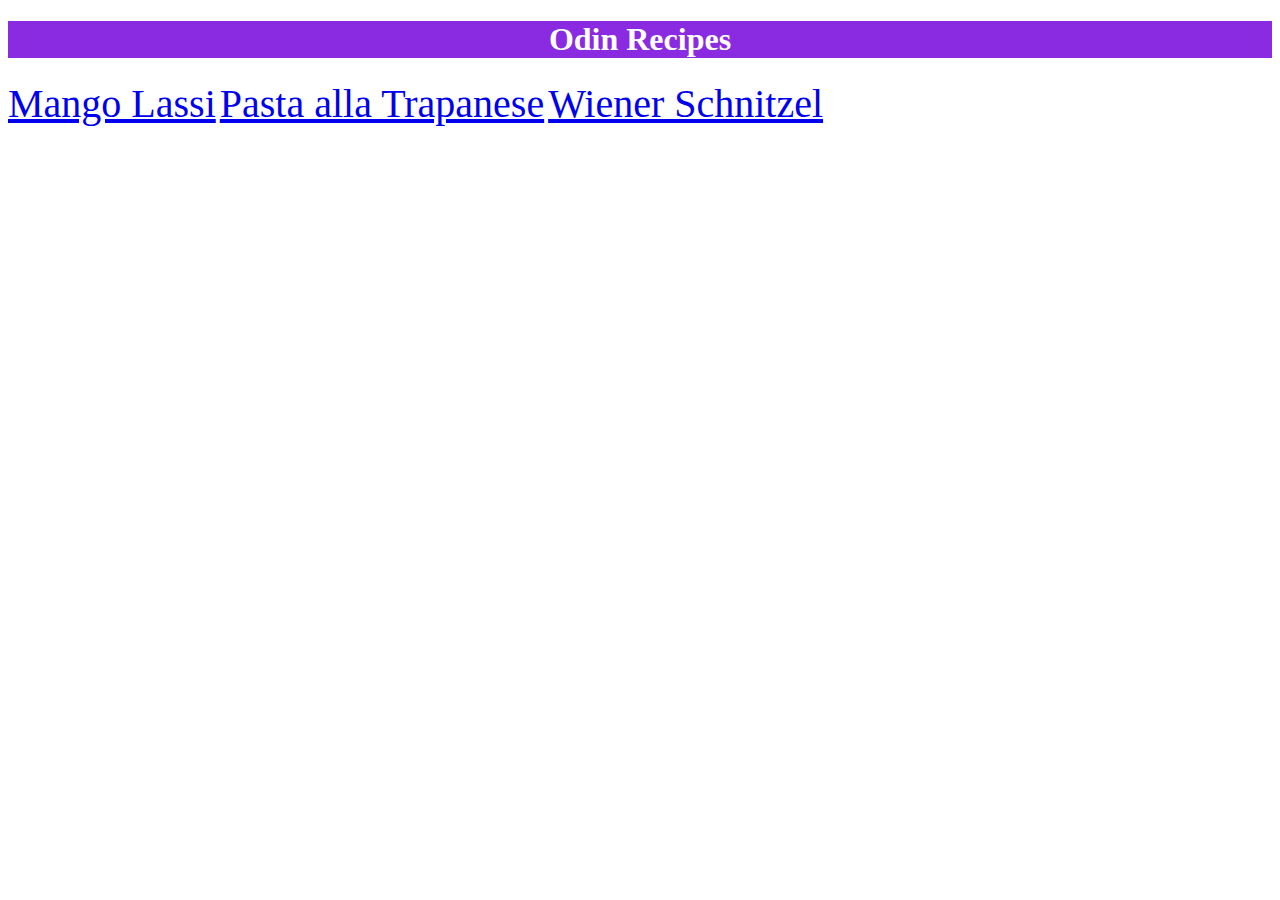
<file: index.html>
<!DOCTYPE html>
<html lang="en">
<head>
    <meta charset="UTF-8">
    <meta name="viewport" content="width=device-width, initial-scale=1.0">
    <title>Document</title>
    <link rel="stylesheet" href="style.css" />
</head>
<body>
    <h1> Odin Recipes</h1>

<a href = "recipes/mango-lassi.html"> Mango Lassi</a>
<a href = "recipes/Pasta-alla-Trapanese.html"> Pasta alla Trapanese</a>
<a href = "recipes/wiener-schnitzel.html"> Wiener Schnitzel</a>

</body>
</html>
</file>
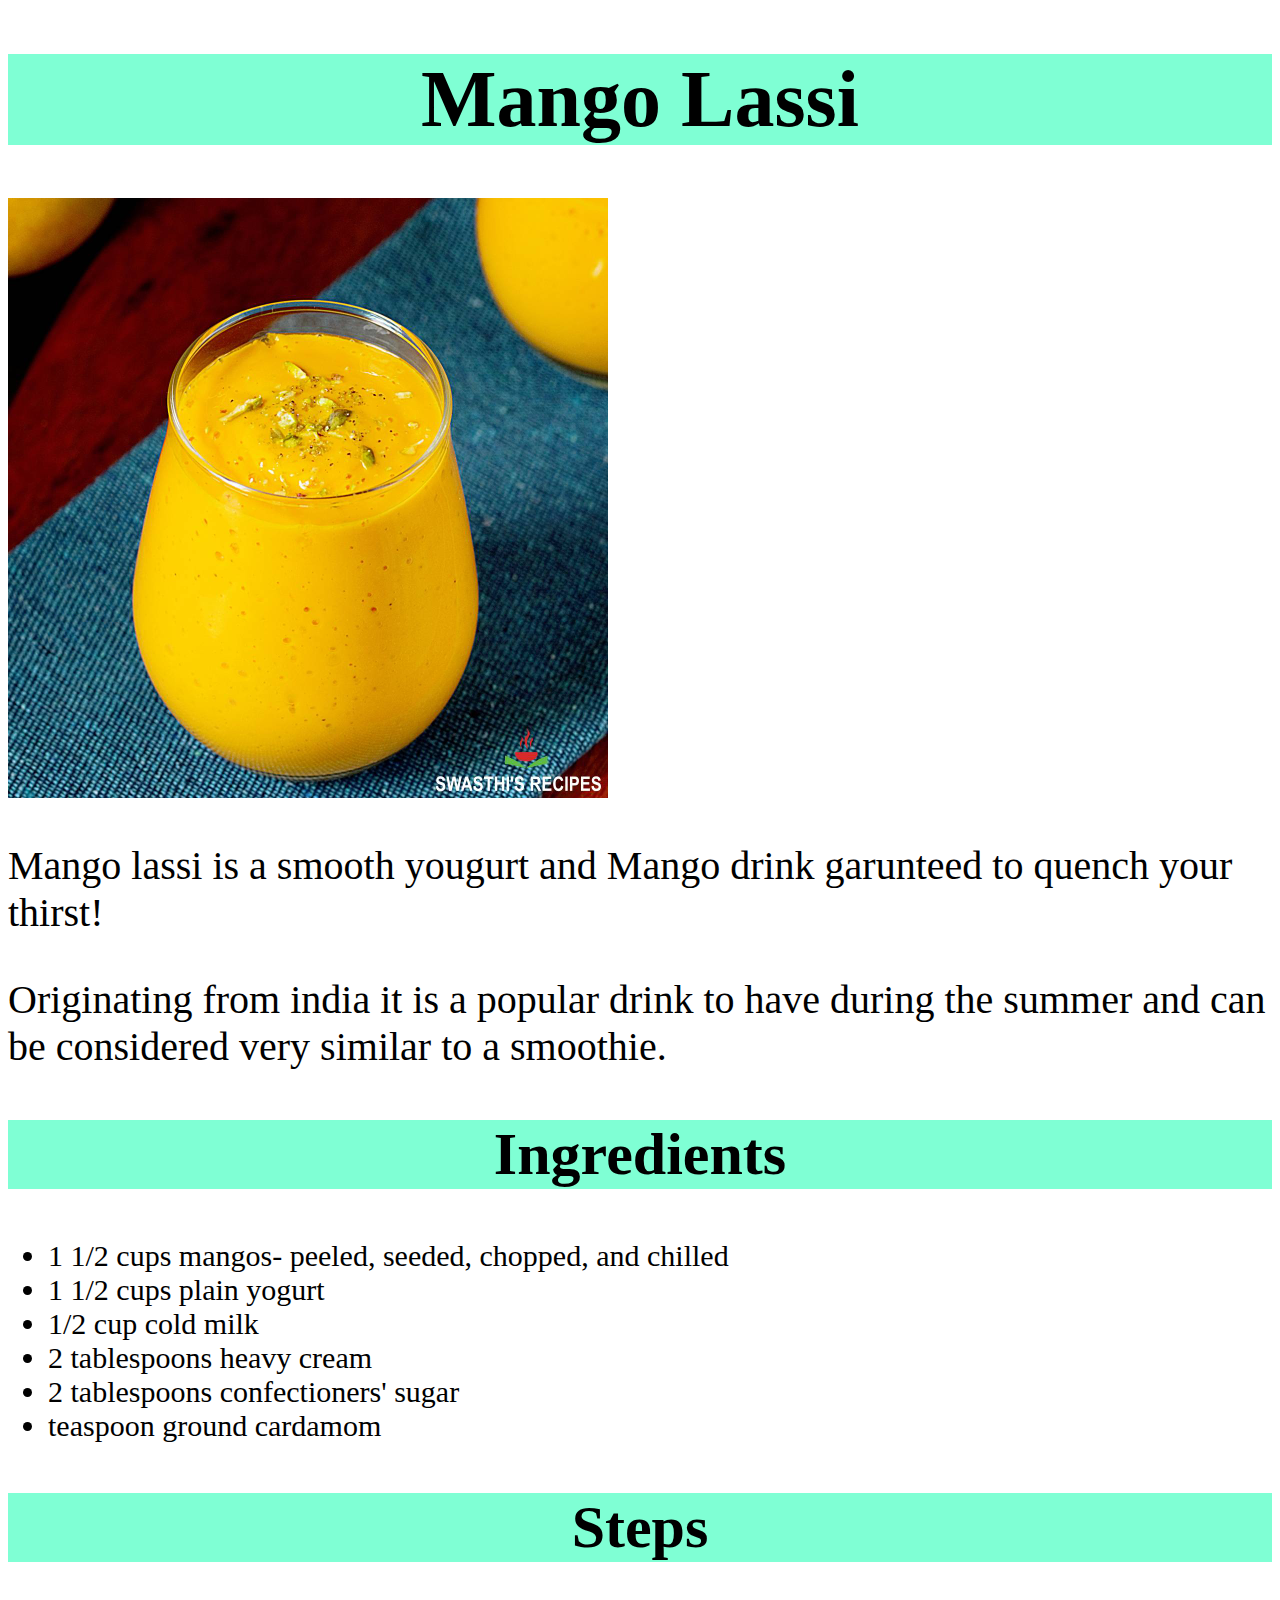
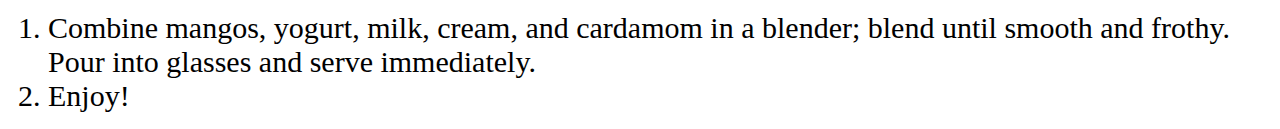
<file: recipes/mango-lassi.html>
<!DOCTYPE html>
<html lang="en">
<head>
    <meta charset="UTF-8">
    <meta name="viewport" content="width=device-width, initial-scale=1.0">
    <title>Document</title>
    <link rel="stylesheet" href="recipes-styles.css" />

</head>
<body>
    <h1> Mango Lassi</h1>

<img src="../images/mango-lassi-recipe.jpg" alt= "A picture of Mango Lassi">

<p> Mango lassi is a smooth yougurt and Mango drink garunteed to quench your thirst! </p>
<p> Originating from india it is a popular drink to have during the summer and can be considered very similar to a smoothie.</p>

<h2> Ingredients</h2>
<ul>
<li> 1 1/2 cups mangos- peeled, seeded, chopped, and chilled</li>
<li> 1 1/2 cups plain yogurt</li>
<li> 1/2 cup cold milk</li>
<li> 2 tablespoons heavy cream</li>
<li> 2 tablespoons confectioners' sugar</li>
<li> teaspoon ground cardamom</li>

</ul>

<h2> Steps</h2>
<ol>
<li> Combine mangos, yogurt, milk, cream, and cardamom in a blender; blend until smooth and frothy. Pour into glasses and serve immediately.</li>
<li>Enjoy!</li>

</ol>
</body>
</html>
</file>
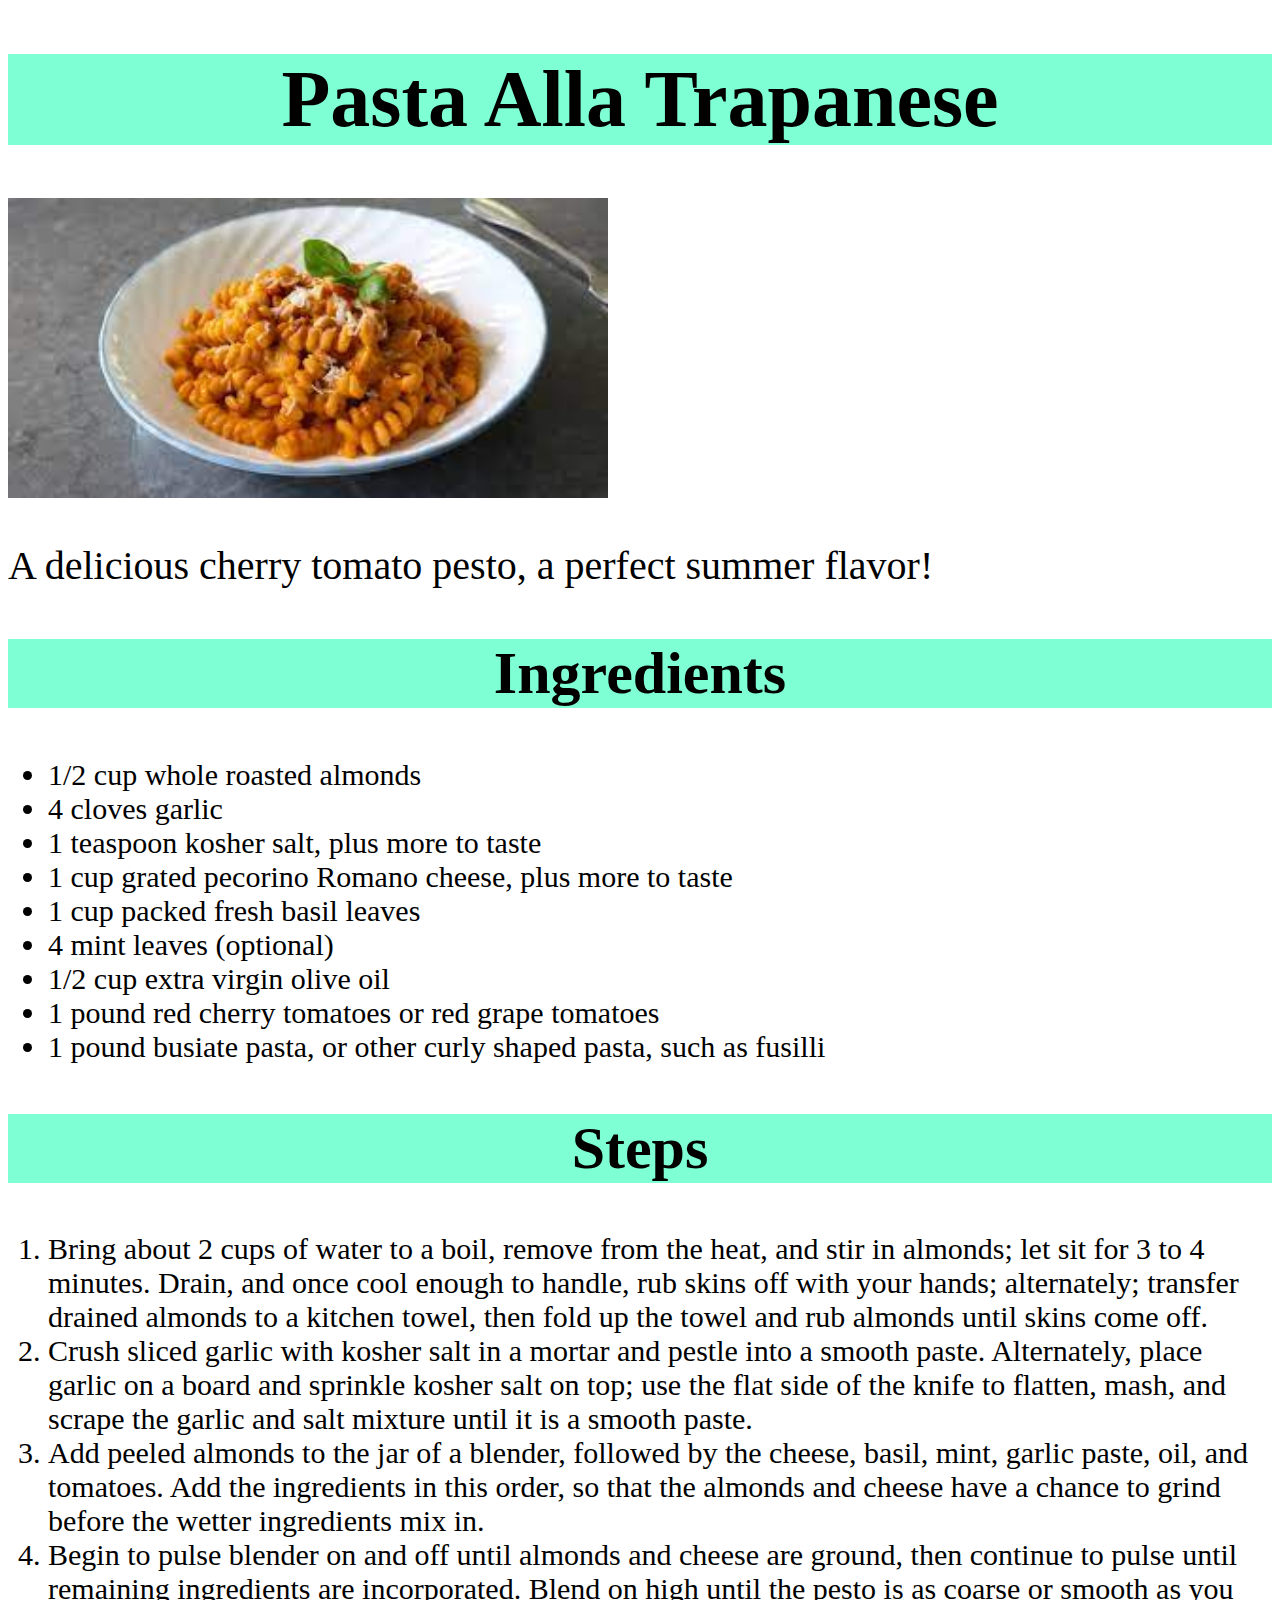
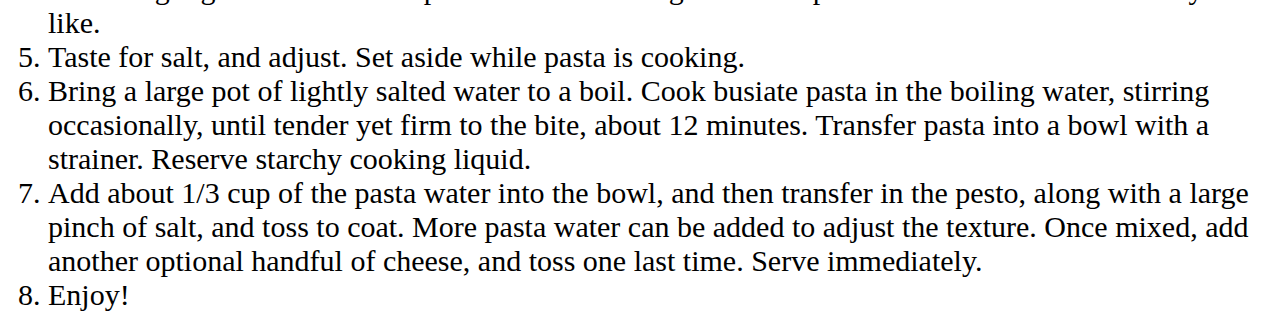
<file: recipes/Pasta-alla-Trapanese.html>
<!DOCTYPE html>
<html lang="en">
<head>
    <meta charset="UTF-8">
    <meta name="viewport" content="width=device-width, initial-scale=1.0">
    <title>Document</title>
    <link rel="stylesheet" href="recipes-styles.css" />

</head>
<body>
<h1> Pasta Alla Trapanese</h1>

<image src = "../images/pasta-alla-trapanese.jpeg" alt="Image of pasta covered in red sauce with a basil leaf">

  <p> A delicious cherry tomato pesto, a perfect summer flavor! </p>  

  <h2>Ingredients</h2>
  <ul>
<li> 1/2 cup whole roasted almonds</li>
<li>4 cloves garlic</li>
<li>1 teaspoon kosher salt, plus more to taste</li>
<li> 1 cup grated pecorino Romano cheese, plus more to taste</li> 
<li> 1 cup packed fresh basil leaves</li>
<li> 4 mint leaves (optional)</li>
<li> 1/2 cup extra virgin olive oil</li>
<li> 1 pound red cherry tomatoes or red grape tomatoes</li>
<li> 1 pound busiate pasta, or other curly shaped pasta, such as fusilli</li>


  </ul>

  <h2> Steps</h2>
  <ol>
<li> Bring about 2 cups of water to a boil, remove from the heat, and stir in almonds; let sit for 3 to 4 minutes. Drain, and once cool enough to handle, rub skins off with your hands; alternately; transfer drained almonds to a kitchen towel, then fold up the towel and rub almonds until skins come off. </li>
<li>Crush sliced garlic with kosher salt in a mortar and pestle into a smooth paste. Alternately, place garlic on a board and sprinkle kosher salt on top; use the flat side of the knife to flatten, mash, and scrape the garlic and salt mixture until it is a smooth paste. </li>
<li>Add peeled almonds to the jar of a blender, followed by the cheese, basil, mint, garlic paste, oil, and tomatoes. Add the ingredients in this order, so that the almonds and cheese have a chance to grind before the wetter ingredients mix in. </li> 
<li> Begin to pulse blender on and off until almonds and cheese are ground, then continue to pulse until remaining ingredients are incorporated. Blend on high until the pesto is as coarse or smooth as you like. </li>
<li>Taste for salt, and adjust. Set aside while pasta is cooking.  </li>
<li> Bring a large pot of lightly salted water to a boil. Cook busiate pasta in the boiling water, stirring occasionally, until tender yet firm to the bite, about 12 minutes. Transfer pasta into a bowl with a strainer. Reserve starchy cooking liquid. </li>
<li> Add about 1/3 cup of the pasta water into the bowl, and then transfer in the pesto, along with a large pinch of salt, and toss to coat. More pasta water can be added to adjust the texture. Once mixed, add another optional handful of cheese, and toss one last time. Serve immediately.</li>
<li> Enjoy!</li>

</ol>
    
</body>
</html>
</file>
<file: style.css>
h1{
    background-color: blueviolet;
    color: white;
    text-align: center;
}

a{
    font-size: 40px;
}
</file>
<file: recipes/recipes-styles.css>
h1{
    text-align: center;
    background-color: aquamarine;
    font-size: 80px;
}
img{
    height:auto;
    width: 600px;
}
p{
    font-size: 40px;
}

h2{
    text-align: center;
    background-color: aquamarine;
    font-size: 60px; 
}

li{
    font-size: 30px; 
}
</file>
